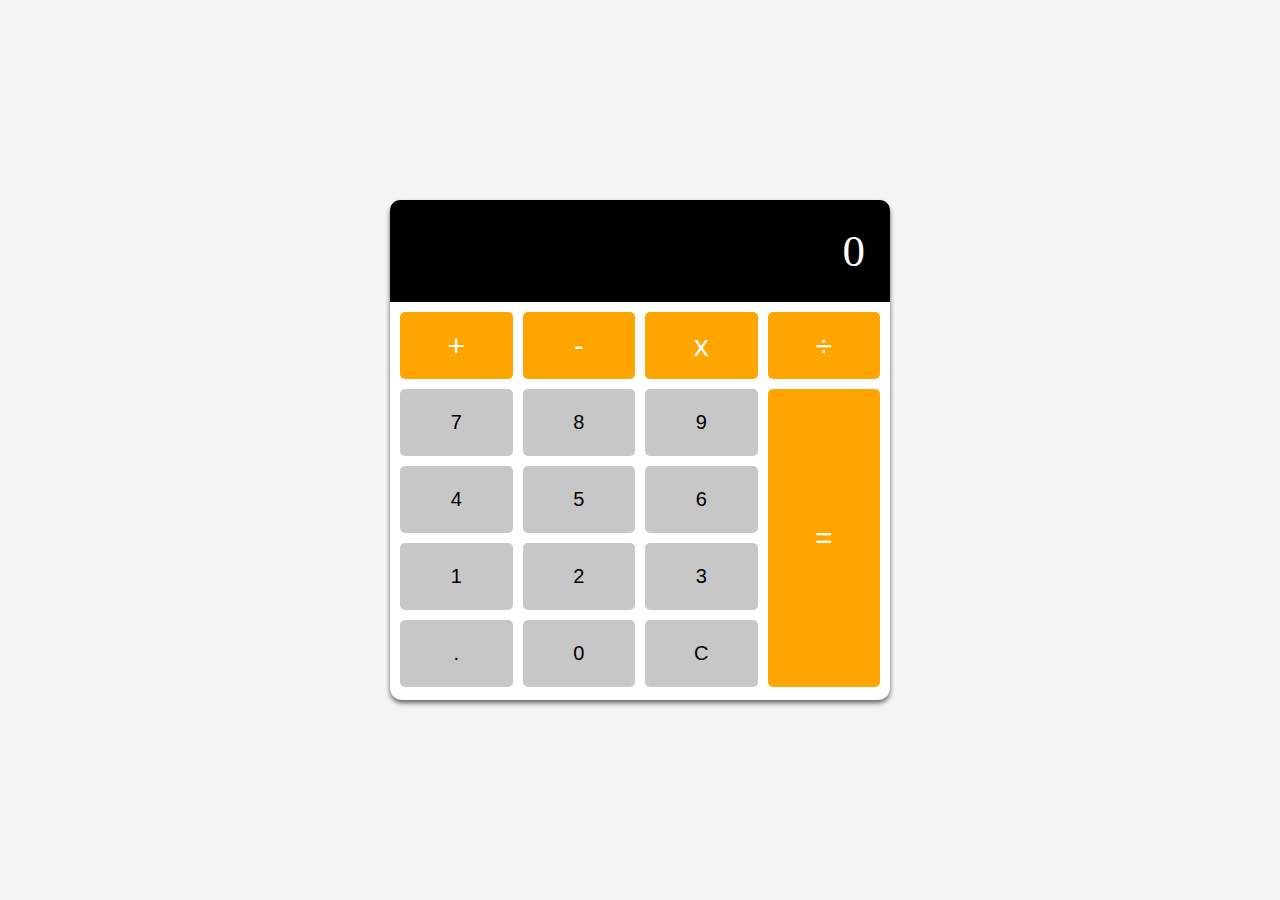
<file: index.html>
<!DOCTYPE html>
<html lang="en">
<head>
    <meta charset="UTF-8">
    <meta name="viewport" content="width=device-width, initial-scale=1.0">
    <title>เครื่องคิดเลข</title>
    <link rel="stylesheet" href="style.css">
</head>
<body>
    <div class="calculator">
        <div class="calculater-display">
            <h1>0</h1>
        </div>
        <div class="calculator-button">
            <button class="operator" value="+">+</button>
            <button class="operator" value="-">-</button>
            <button class="operator" value="*">x</button>
            <button class="operator" value="/">÷</button>
            <button value="7">7</button>
            <button value="8">8</button>
            <button value="9">9</button>
            <button value="4">4</button>
            <button value="5">5</button>
            <button value="6">6</button>
            <button value="1">1</button>
            <button value="2">2</button>
            <button value="3">3</button>
            <button value="." class="decinal">.</button>
            <button value="0">0</button>
            <button value="c" class="clear-btn" id="clear-btn">C</button>
            <button value="=" class="equal operator">=</button>
        </div>
    </div>
    <script src="script.js"></script>
</body>
</html>
</file>
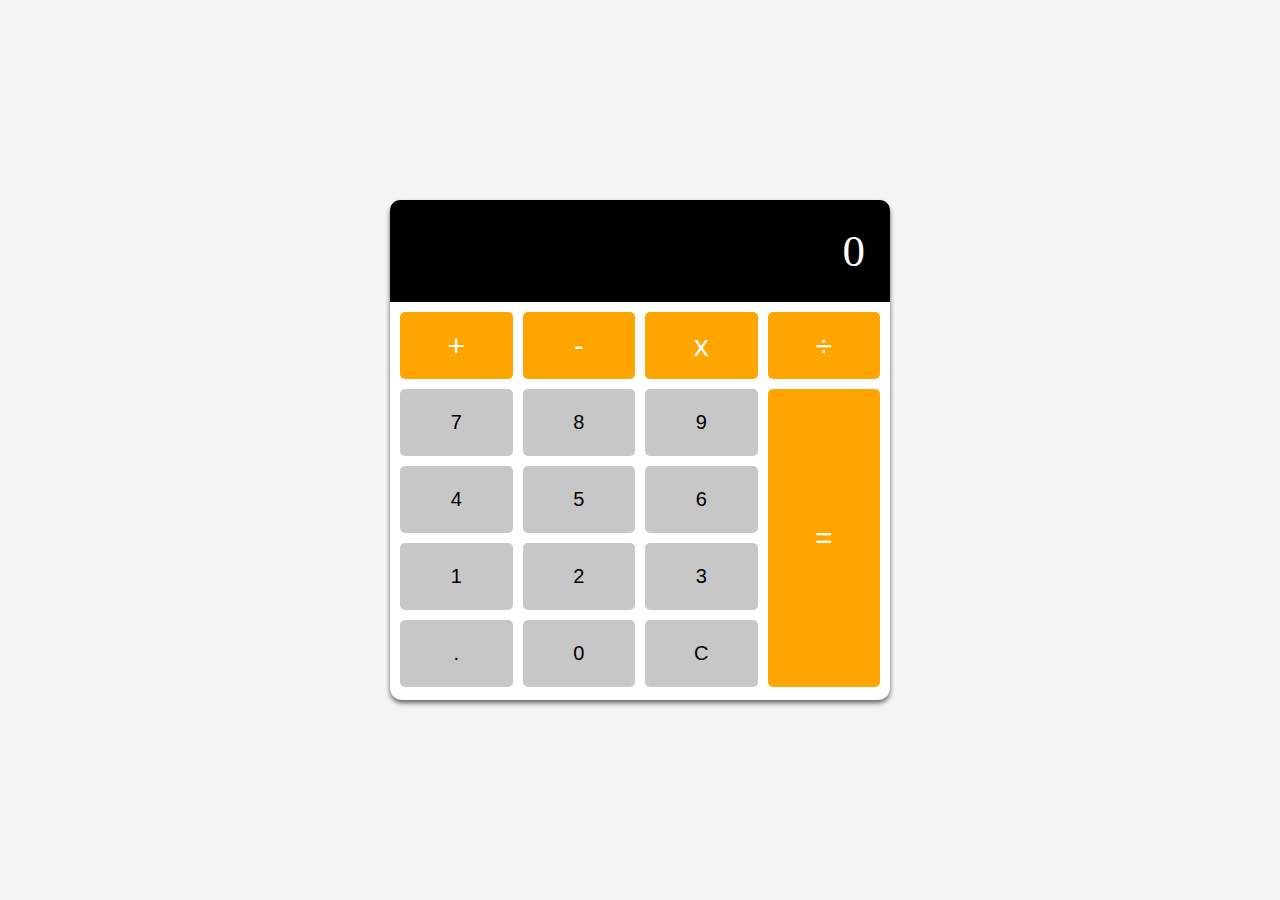
<file: calculator/index.html>
<!DOCTYPE html>
<html lang="en">
<head>
    <meta charset="UTF-8">
    <meta name="viewport" content="width=device-width, initial-scale=1.0">
    <title>เครื่องคิดเลข</title>
    <link rel="stylesheet" href="style.css">
</head>
<body>
    <div class="calculator">
        <div class="calculater-display">
            <h1>0</h1>
        </div>
        <div class="calculator-button">
            <button class="operator" value="+">+</button>
            <button class="operator" value="-">-</button>
            <button class="operator" value="*">x</button>
            <button class="operator" value="/">÷</button>
            <button value="7">7</button>
            <button value="8">8</button>
            <button value="9">9</button>
            <button value="4">4</button>
            <button value="5">5</button>
            <button value="6">6</button>
            <button value="1">1</button>
            <button value="2">2</button>
            <button value="3">3</button>
            <button value="." class="decinal">.</button>
            <button value="0">0</button>
            <button value="c" class="clear-btn" id="clear-btn">C</button>
            <button value="=" class="equal operator">=</button>
        </div>
    </div>
    <script src="script.js"></script>
</body>
</html>
</file>
<file: style.css>
html{
    box-sizing: border-box;
}
body{
    margin: 0;
    min-height: 100vh;
    display: flex;
    justify-content: center;
    align-items: center;
    background-color: whitesmoke;
}
.calculator{
    background-color: white;
    width: 500px;
    border-radius: 12px;
    height: 500px;
    box-shadow: 0 3px 5px 0px rgb(0,0,0,0.6);
}
.calculater-display{
    background-color: black;
    color: white;
    display: flex;
    justify-content: flex-end;
    border-radius: 10px 10px 0 0;
}

.calculater-display h1{
    margin: 0;
    font-size: 45px;
    padding: 25px;
    font-weight: 100;
    overflow-x: auto;
}

.calculator-button{
    display: grid;
    grid-template-columns: repeat(4,1fr);
    grid-gap: 10px;
    padding: 10px;
}

.equal{
    grid-column: 4;
    grid-row: 2/span 4;
}
button{
    min-height: 67px;
    font-size: 20px;
    font-weight: 100;
    border:none;
    border-radius: 5px;
    cursor: pointer;
    outline: none;
    background-color: rgb(199,199,199);
}
button:hover{
    filter: brightness(110%);

}   
button:active{
    transform: translateY(1px);
}
.operator, .equal{
    background-color: orange;
    color: white;
    font-size: 30px;
}
@media screen and (max-width:600px) {
    .calculator{
        width: 95%;
    }
    
}
</file>
<file: calculator/style.css>
html{
    box-sizing: border-box;
}
body{
    margin: 0;
    min-height: 100vh;
    display: flex;
    justify-content: center;
    align-items: center;
    background-color: whitesmoke;
}
.calculator{
    background-color: white;
    width: 500px;
    border-radius: 12px;
    height: 500px;
    box-shadow: 0 3px 5px 0px rgb(0,0,0,0.6);
}
.calculater-display{
    background-color: black;
    color: white;
    display: flex;
    justify-content: flex-end;
    border-radius: 10px 10px 0 0;
}

.calculater-display h1{
    margin: 0;
    font-size: 45px;
    padding: 25px;
    font-weight: 100;
    overflow-x: auto;
}

.calculator-button{
    display: grid;
    grid-template-columns: repeat(4,1fr);
    grid-gap: 10px;
    padding: 10px;
}

.equal{
    grid-column: 4;
    grid-row: 2/span 4;
}
button{
    min-height: 67px;
    font-size: 20px;
    font-weight: 100;
    border:none;
    border-radius: 5px;
    cursor: pointer;
    outline: none;
    background-color: rgb(199,199,199);
}
button:hover{
    filter: brightness(110%);

}   
button:active{
    transform: translateY(1px);
}
.operator, .equal{
    background-color: orange;
    color: white;
    font-size: 30px;
}
@media screen and (max-width:600px) {
    .calculator{
        width: 95%;
    }
    
}
</file>
